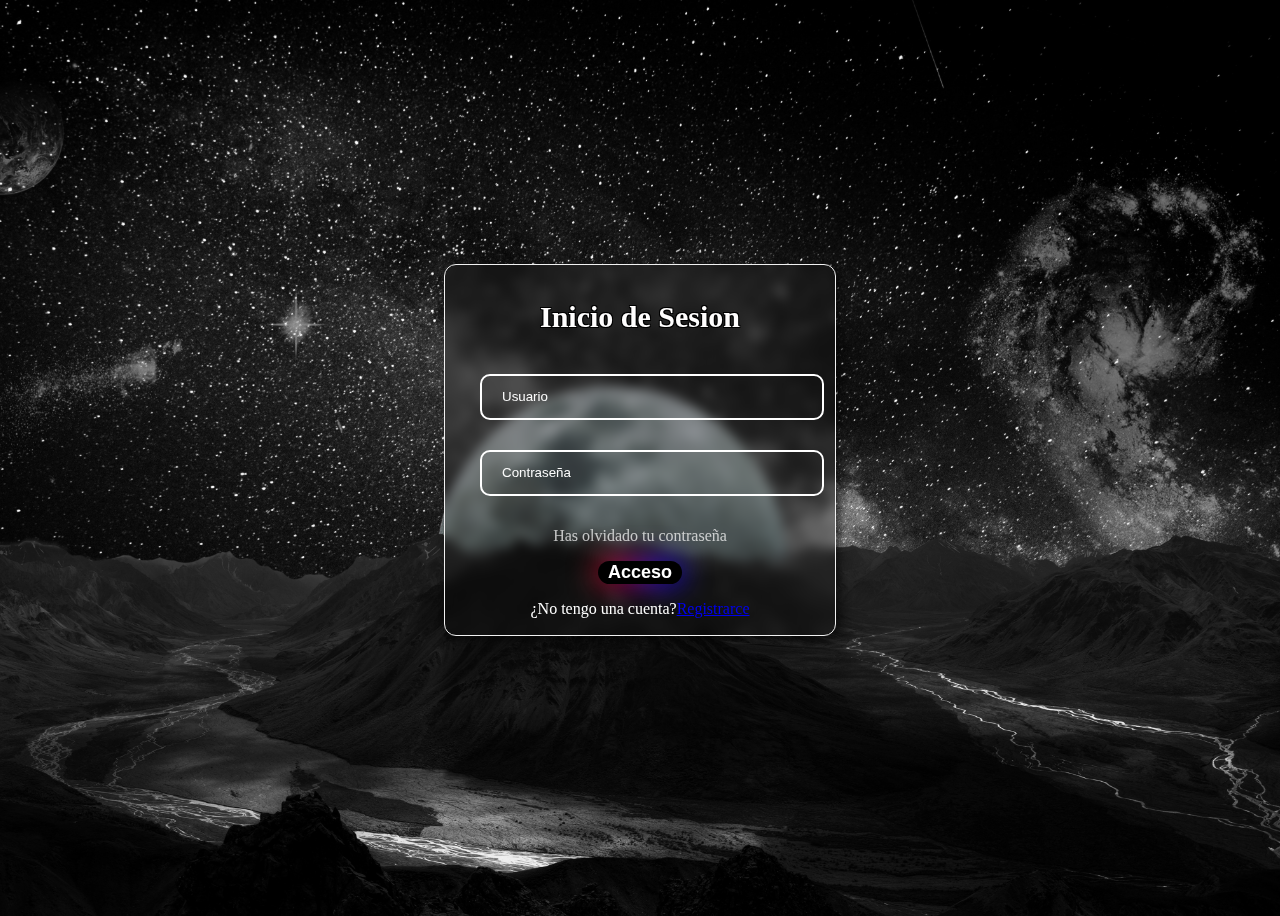
<file: index.html>
<!DOCTYPE html>
<html lang="es">

<head>
    <meta charset="utf-8">
    <meta name="viewport" content="width=device-width, initial-scale=1.0">
    <link rel="stylesheet" href="styles.css">
    <link rel="stylesheet" href="https://fonts.googleapis.com/css2?family=Material+Symbols+Outlined:opsz,wght,FILL,GRAD@20..48,100..700,0..1,-50..200" />
    <title>Inicio</title>
</head>

<body>
    <div class="wrapper">
        <h2>Inicio de Sesion</h2>
        <form id="login-form" action="#">
            <div class="input-field">
                <input type="email" id="email" placeholder="Usuario" required>
                <i class='bx bxs-user'></i>
            </div>
            <div class="input-field">
                <input type="password" id="password" placeholder="Contraseña" required>
                <i class='bx bxs-user'></i>
            </div>
            <a href="#" class="forgot">
                <p>Has olvidado tu contraseña</p>
            </a>
            <button type="submit" class="Acceso">Acceso</button>
            <p>¿No tengo una cuenta?<a href="#" class="registrarce">Registrarce</a></p>
        </form>

    </div>
    <script src="script.js"></script>
</body> 

</html>
</file>
<file: styles.css>
body {
    background: url(ss.jpg) no-repeat;
    background-position: center;
    background-size: cover;
    width: 100%;
    height: 100vh;
}

.wrapper {
    position: absolute;
    top: 50%;
    left: 50%;
    transform: translate(-50%, -50%);
    width: 350px;
    height: 350px;
    text-align: center;
    border: 1px solid rgb(241, 241, 241);
    border-radius: 12px;
    padding: 10px 20px;
    background: transparent;
    color: #fff;
    backdrop-filter: blur(6px);
    box-shadow: 5px 5px 10px 0 rgb(0, 0, 0, 0.5);
}

.wrapper h2 {
    font-size: 30px;
    color: #fffefe;
    text-shadow:
        -1px -1px 0 #000,
        1px -1px 0 #000,
        -1px 1px 0 #000,
        1px 1px 0 #000;
}
 

.input-field {
    position: relative;
}

.input-field input[type="email"],
.input-field input[type="password"] {
    border-radius: 10px;
    background: transparent;
    margin: 15px;
    border: 2px solid rgb(255, 255, 255);
    width: 280px;
    height: 2px;
    padding: 20px 40px 20px 20px;
    baxkdrop-filter: blur(15px);
}

.input-field i {
    position: absolute;
    top: 50%;
    transform: translateY(-50%);
    right: 10px;
    color: rgb(252, 252, 252);

}

input::placeholder {
    color: rgb(252, 252, 252);
}

.input-field input[type="email"]:not(:focus):.placeholder,
.input-field input[type="Password"]:not(:focus):.placeholder {
    transform: translateY(-100%);
    transition: transform 0.2 ease-in-out;
    font-size: 14px;
}

.input-field input[type="email"]:not(:focus):.placeholder,
.input-field input[type="Password"]:not(:focus):.placeholder {
    transform: translateY(0%);
    transition: transform 0.2 ease-in-out;
    font-size: 16px;

}

a.forgot {
    text-decoration: none;
    position: relative;
    color: rgb(255, 255, 255, 0.712);

}

a.forgot:hover {
    text-align: center;
    color: #fffffffd
}

a.sign-up {
    text-decoration: none;
    color: rgb(255, 255, 255, 0.712);

}

a.sign-up:hover {
    text-decoration: underline;
    color: #fffffffd
}

.wrapper .login {
    background: #fff;
    border: none;
    outline: none;
    cursor: pointer;
    font-weight: 600;
    border-radius: 45px;
    width: 200px;
    height: 30px;
}

button {
    background: black;
    cursor: pointer;
    border: none;
    padding: 1px 10px;
    color: #fff;
    font-size: 18px;
    font-weight: bold;
    position: relative;
    border-radius: 12px;
}

button:before {
    content: '';
    width: 100%;
    height: 100%;
    background: linear-gradient(95deg,
            red, blue, deeppink, blue, pink, #eaff00,
            red, blue, deeppink, blue);
    background-size: 800%;
    border-radius: 10px;
    filter: blur(8px);
    animation: glowing 20s linear infinite;
    filter: blur(15px);
    z-index: -1;
    position: absolute;
    top: 0%;
    left: 0%;
}

@keyframes glowing {
    0% {
        background-position: 0 0;

    }

    50% {
        background-position: 400% 0;
    }

    100% {
        background-position: 0 0;
    }
}
</file>
